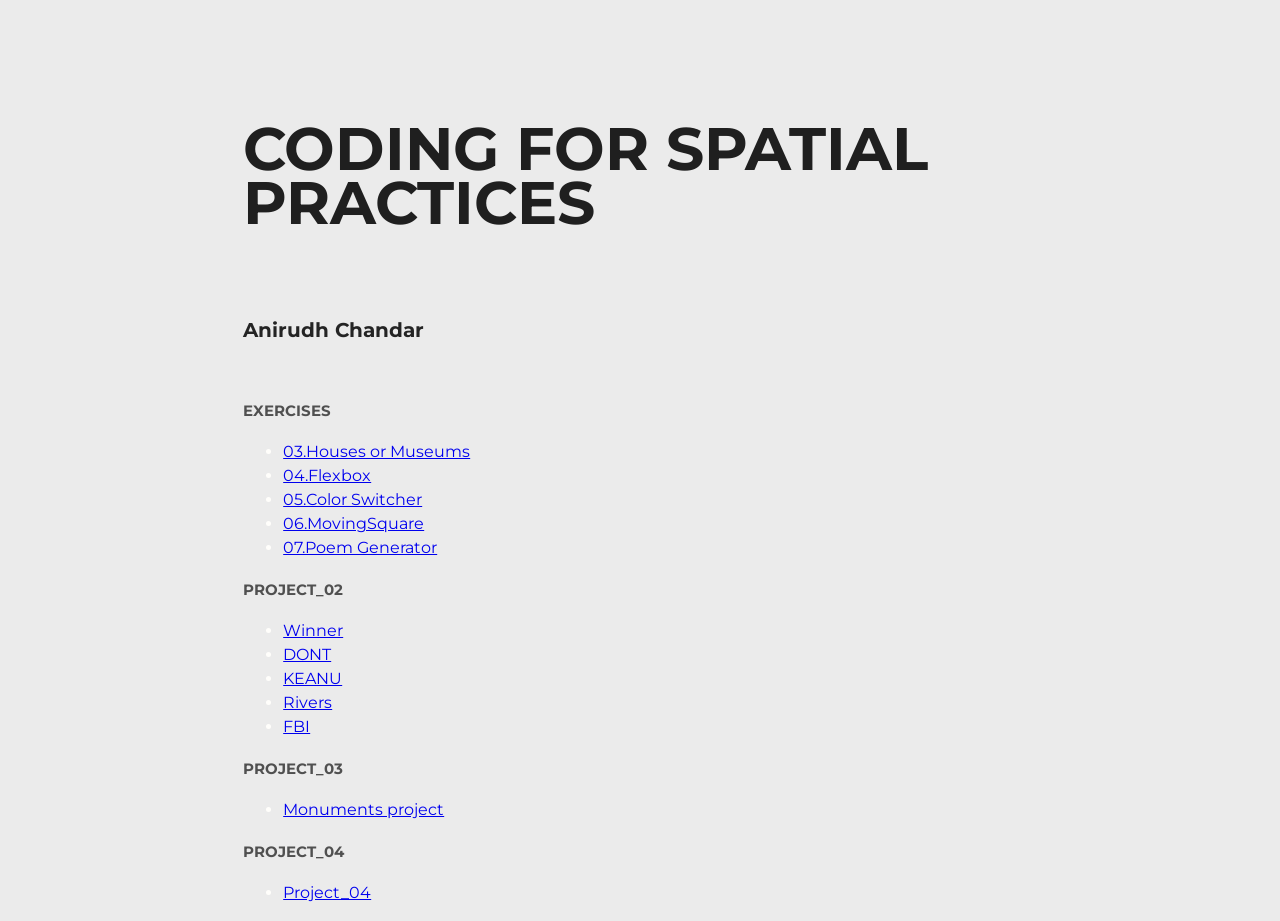
<file: index.html>
<!DOCTYPE html>
<html lang="en">
<head>
    <meta charset="UTF-8">
    <meta name="viewport" content="width=device-width, initial-scale=1.0">
    <title>Document</title>
    <link rel="stylesheet" href="homepage_style.css">
</head>
<body>
  <h2 class="title">CODING FOR SPATIAL PRACTICES</h2>
<strong>
  <br>
  <p class="sub-title">Anirudh Chandar</p>
</strong>
  <br>

  <h4>EXERCISES</h4>
  <ul class="links">
    <li><a href="exercise-02/index.html">03.Houses or Museums</a></li>
    <li><a href="exercise-04/index.html">04.Flexbox</a></li>
    <li><a href="exercise-05/index.html">05.Color Switcher</a></li>
    <li><a href="exercise-06/index.html">06.MovingSquare</a></li>
    <li><a href="exercise-07/index.html">07.Poem Generator</a></li>
  </ul>

  <h4>PROJECT_02</h4>
  <ul class="links"> 
    <li><a href="Project-02/index.html">Winner</a></li>
    <li><a href="Project-02/index2.html">DONT</a></li>
    <li><a href="Project-02/index3.html">KEANU</a></li>
    <li><a href="Project-02/index4.html">Rivers</a></li>
    <li><a href="Project-02/index5.html">FBI</a></li>
  </ul>

<h4>PROJECT_03</h4>

  <ul class="links">
    <li><a href="Project-03/index.html">Monuments project</a></li>

  </ul>

<h4>PROJECT_04</h4>

  <ul class="links">
    <li><a href="Project-05/index.html">Project_04</a></li>

</ul>

</body>
</html>
</file>
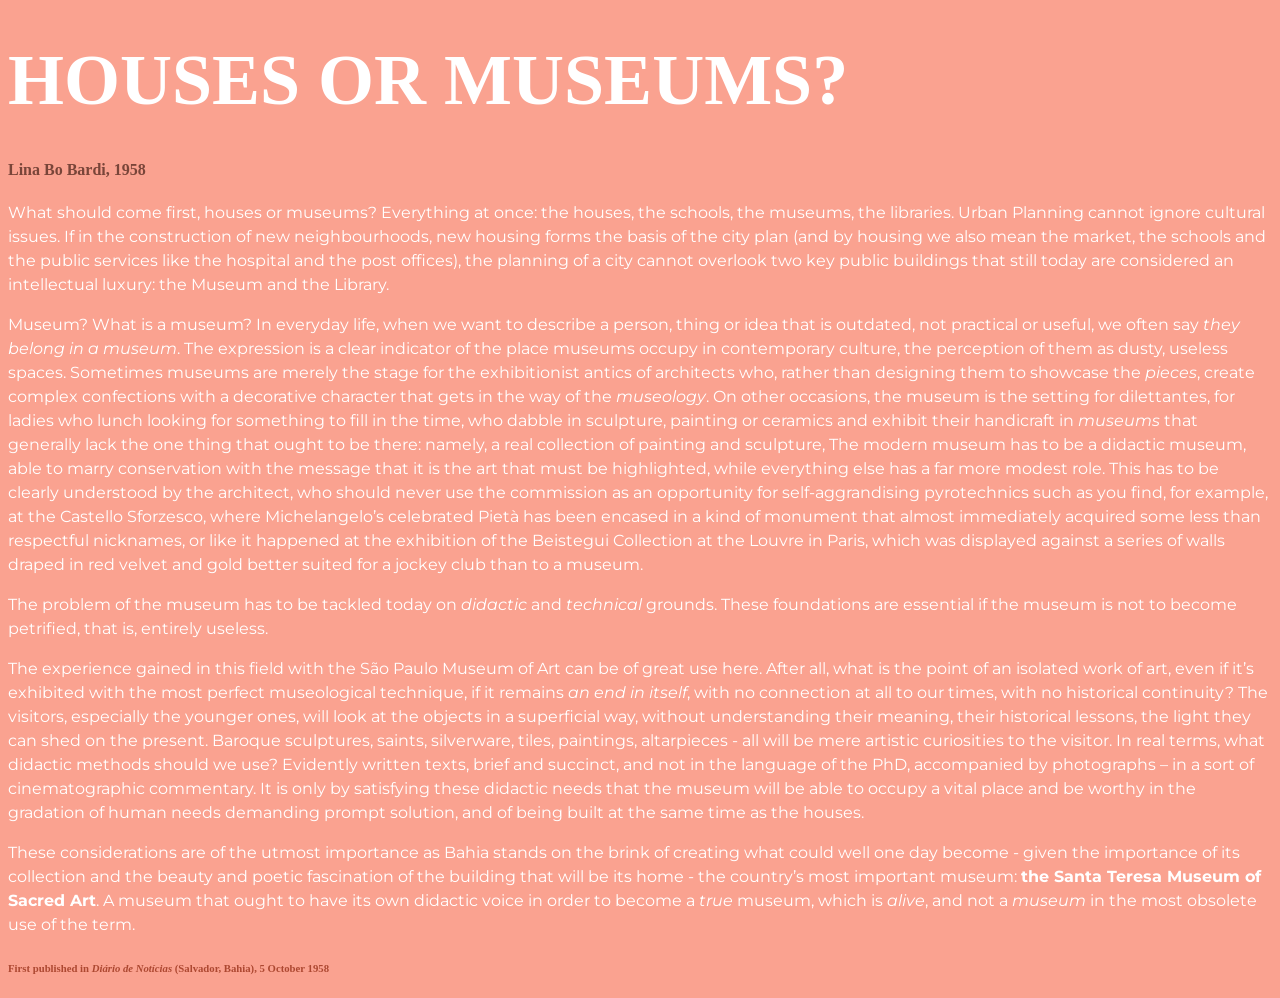
<file: exercise-02/index.html>
<!DOCTYPE html>
<html lang="en">
<head>
    <meta charset="UTF-8">
    <meta name="viewport" content="width=device-width, initial-scale=1.0">
    <title>HOUSES OR MUSEUMS? (+CSS)</title>
    <link rel="stylesheet" href="style.css">
</head>
<body>
    
    <h1 class="title">HOUSES OR MUSEUMS?</h1>
    <h4 class="subtitle">Lina Bo Bardi, 1958</h4>

    <p class="content">What should come first, houses or museums? Everything at once: the houses, the schools, the museums, the libraries. 
        Urban Planning cannot ignore cultural issues. If in the construction of new neighbourhoods, new housing forms the basis 
        of the city plan (and by housing we also mean the market, the schools and the public services like the hospital and the post offices),
         the planning of a city cannot overlook two key public buildings that still today are considered an intellectual luxury: the Museum and the Library.
    </p>

    <p class="content">Museum? What is a museum? In everyday life, when we want to describe a person, thing or idea that is outdated, not practical or useful, 
        we often say <em>they belong in a museum</em>. The expression is a clear indicator of the place museums occupy in contemporary culture, the perception 
        of them as dusty, useless spaces. Sometimes museums are merely the stage for the exhibitionist antics of architects who, rather than designing 
        them to showcase the <em>pieces</em>, create complex confections with a decorative character that gets in the way of the <em>museology</em>. On other 
        occasions, the museum is the setting for dilettantes, for ladies who lunch looking for something to fill in the time, who dabble in sculpture, painting or 
        ceramics and exhibit their handicraft in <em>museums</em> that generally lack the one thing that ought to be there: namely, a real collection of painting 
        and sculpture, The modern museum has to be a didactic museum, able to marry conservation with the message that it is the art that must be 
        highlighted, while everything else has a far more modest role. This has to be clearly understood by the architect, who should never use the 
        commission as an opportunity for self-aggrandising pyrotechnics such as you find, for example, at the Castello Sforzesco, where Michelangelo’s 
        celebrated Pietà has been encased in a kind of monument that almost immediately acquired some less than respectful nicknames, or like it happened 
        at the exhibition of the Beistegui Collection at the Louvre in Paris, which was displayed against a series of walls draped in red velvet and gold 
        better suited for a jockey club than to a museum.
    </p>

    <p class="content">The problem of the museum has to be tackled today on <em>didactic</em> and <em>technical</em> grounds. These foundations are essential if the 
        museum is not to become petrified, that is, entirely useless.
    </p>

    <p class="content">The experience gained in this field with the São Paulo Museum of Art can be of great use here. After all, what is the point of an isolated work of 
        art, even if it’s exhibited with the most perfect museological technique, if it remains <em>an end in itself</em>, with no connection at all to our 
        times, with no historical continuity? The visitors, especially the younger ones, will look at the objects in a superficial way, without 
        understanding their meaning, their historical lessons, the light they can shed on the present. Baroque sculptures, saints, silverware, tiles, 
        paintings, altarpieces - all will be mere artistic curiosities to the visitor. In real terms, what didactic methods should we use? Evidently 
        written texts, brief and succinct, and not in the language of the PhD, accompanied by photographs – in a sort of cinematographic commentary. 
        It is only by satisfying these didactic needs that the museum will be able to occupy a vital place and be worthy in the gradation of human needs 
        demanding prompt solution, and of being built at the same time as the houses.
    </p>

    <p class="content">These considerations are of the utmost importance as Bahia stands on the brink of creating what could well one day become - given the importance of 
        its collection and the beauty and poetic fascination of the building that will be its home - the country’s most important museum: 
        <strong>the Santa Teresa Museum of Sacred Art</strong>. 
        A museum that ought to have its own didactic voice in order to become a <em>true</em> museum, which is <em>alive</em>, and not a <em>museum</em> 
        in the most obsolete use of the term.
    </p>

    <h6 class="footer">First published in <em>Diário de Notícias</em> (Salvador, Bahia), 5 October 1958</h6>


</body>
</html>
</file>
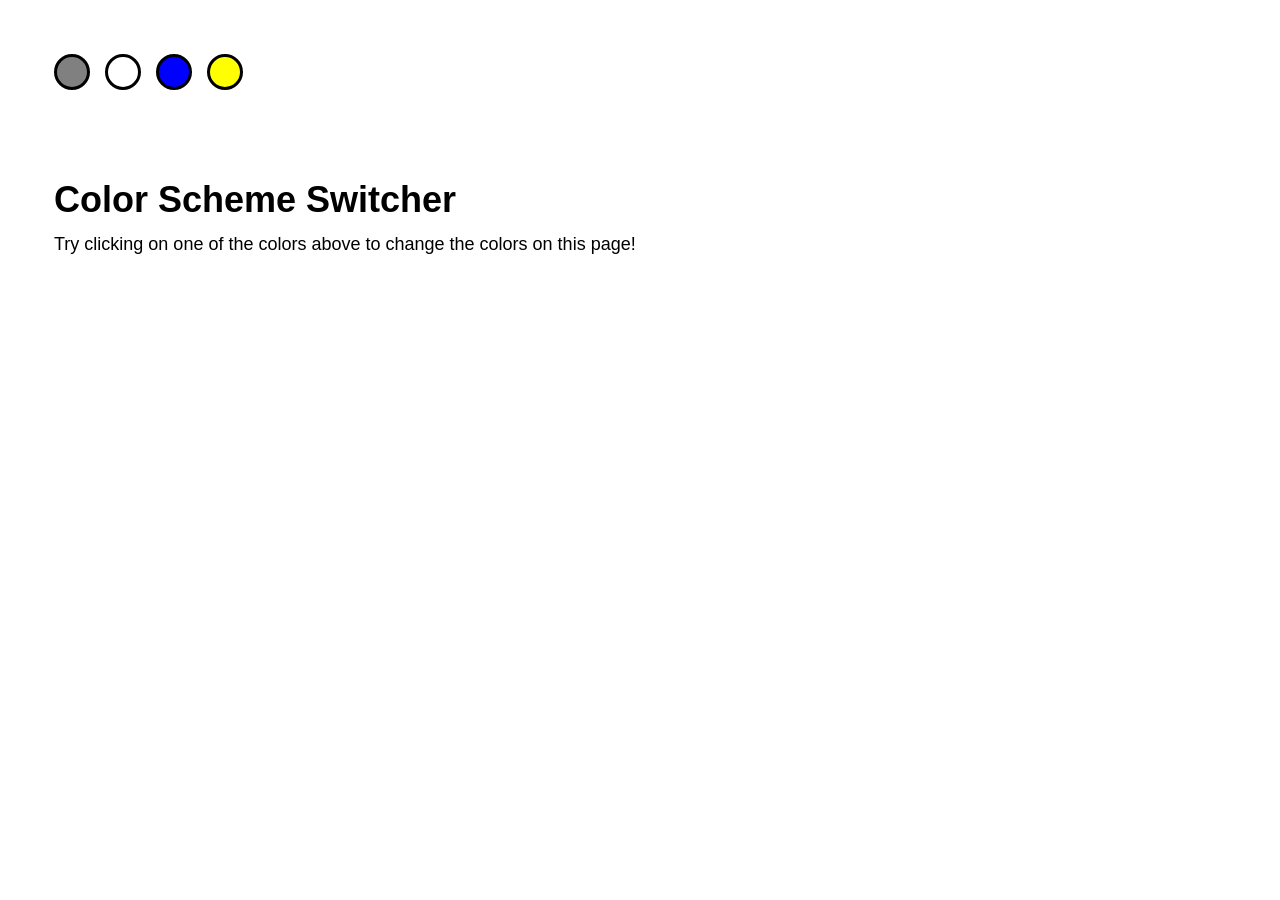
<file: exercise-05/index.html>
<!DOCTYPE html>
<html lang="en" dir="ltr">
  <head>
    <meta charset="utf-8">
    <title>Monument | Home</title>
    <link href="https://fonts.googleapis.com/css2?family=Montserrat:wght@100;300&display=swap" rel="stylesheet">
    <link rel="stylesheet" href="style.css">
    <link rel="stylesheet" href="script.js">


  </head>
  <body>
    <ul id="switcher">
        <li id="grayButton"></li>
        <li id="whiteButton"></li>
        <li id="blueButton"></li>
        <li id="yellowButton"></li>
      </ul>
      
      <h1>Color Scheme Switcher</h1>
      
      <p>Try clicking on one of the colors above to change the colors on this page!</p>

      <script src="script.js"></script>
</body>
</html>
</file>
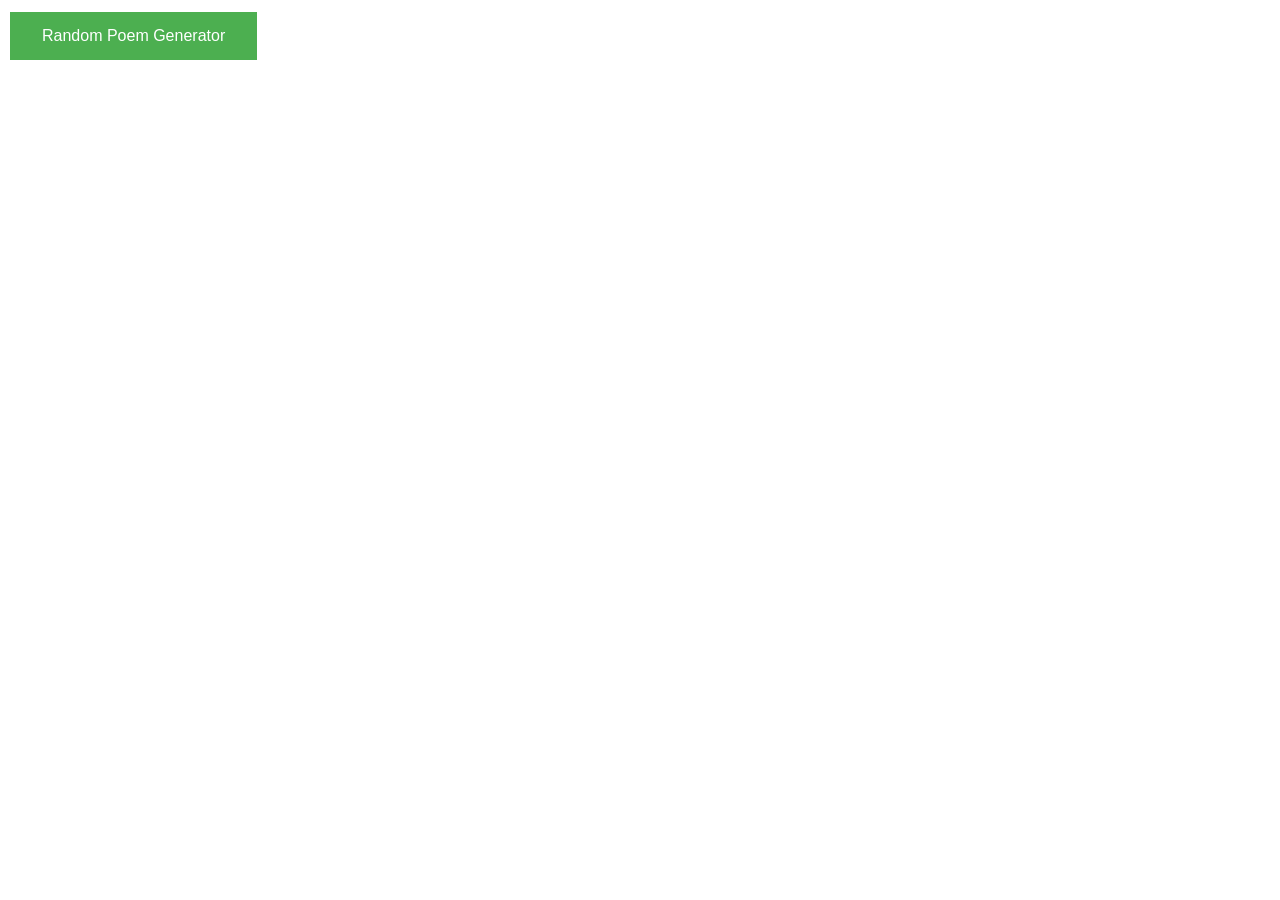
<file: exercise-07/index.html>
<!DOCTYPE html>
<html lang="en" dir="ltr">
  <head>
    <meta charset="utf-8">
    <title>MovingSquare | Home</title>
    <link rel="stylesheet" href="style.css">
    <link rel="sub-title" href="script.js">

  </head>
  <body>
    <div class="poem"></div>
    <button>Random Poem Generator</button>

    <script src="script.js"></script>
</body>
</html>
</file>
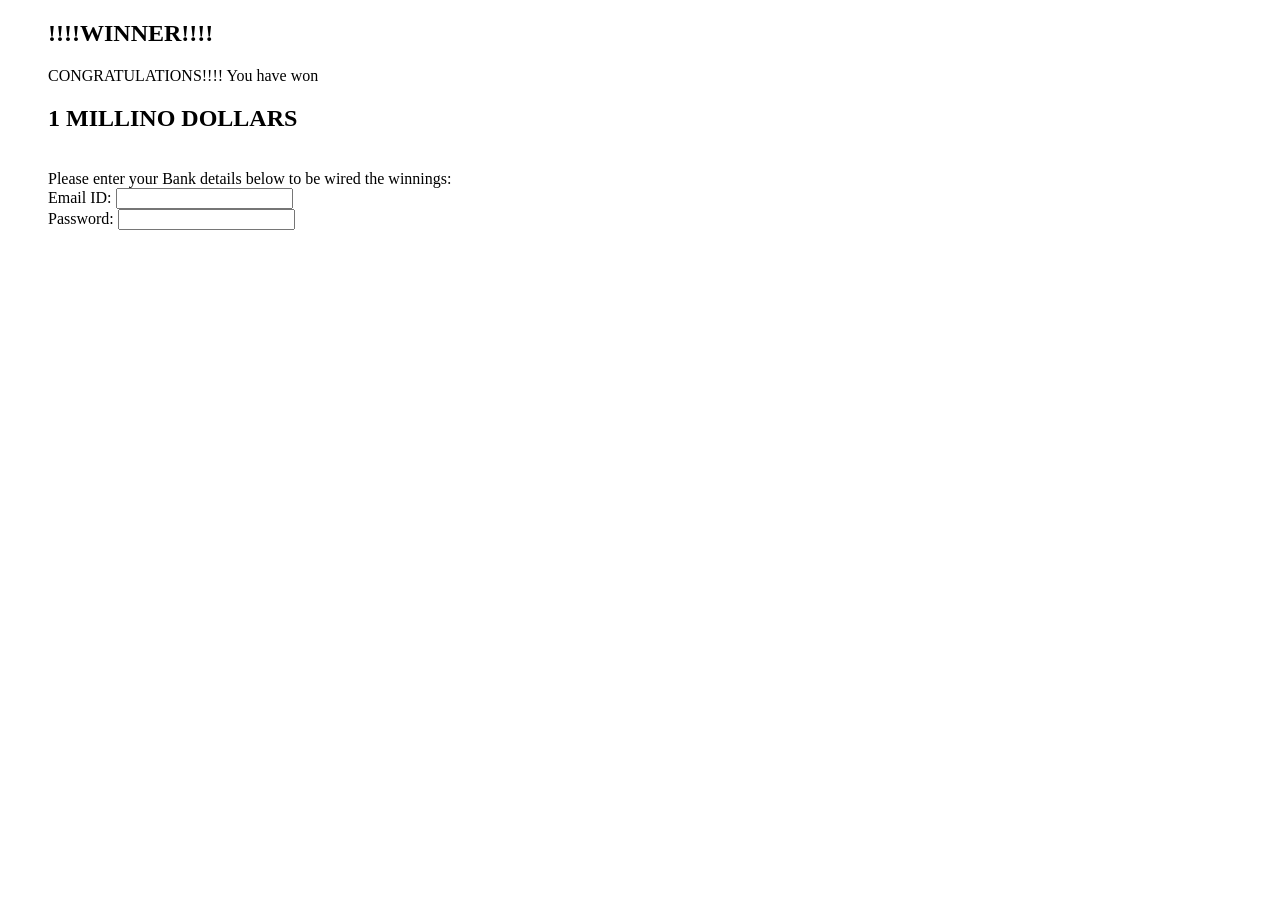
<file: Project-02/index.html>
<!DOCTYPE html>
<html lang="en">
<head>
    <meta charset="UTF-8">
    <meta name="viewport" content="width=device-width, initial-scale=1.0">
    <title>Document</title>
</head>
<body>
    <ul>
  <h2>!!!!WINNER!!!!</h2>
  
  
    <p>CONGRATULATIONS!!!!
    You have won <h2>1 MILLINO DOLLARS</h2><br> Please enter your Bank details below to be wired the winnings:<br>

    Email ID:
    <input type="email" name="" id=""><br>
    Password:
    <input type="text" name="" id="">
    </p>

</ul>

</body>
</html>
</file>
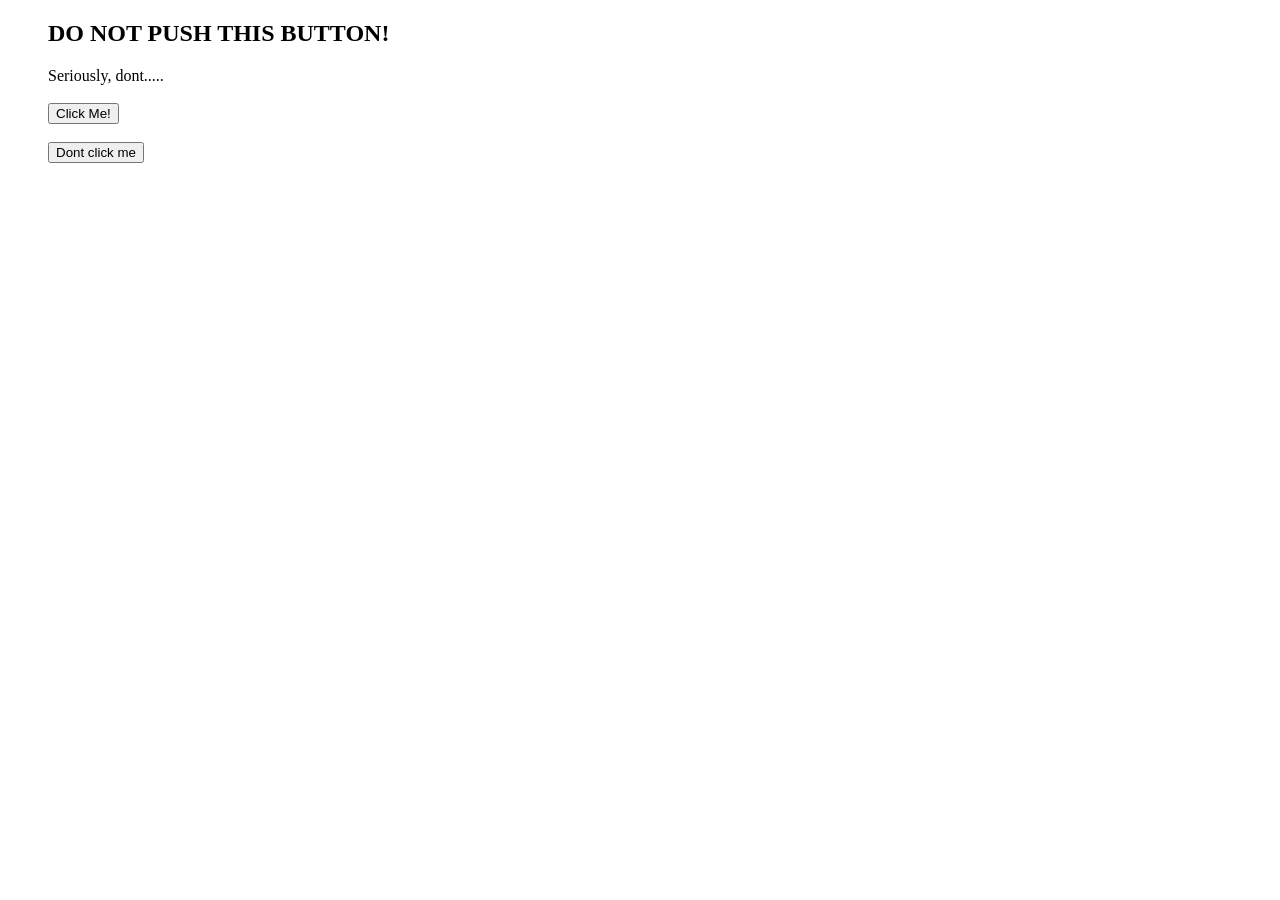
<file: Project-02/index2.html>
<!DOCTYPE html>
<html lang="en">
<head>
    <meta charset="UTF-8">
    <meta name="viewport" content="width=device-width, initial-scale=1.0">
    <title>Document</title>
</head>
<body>
    <ul>
  <h2>DO NOT PUSH THIS BUTTON!</h2>
 Seriously, dont.....<br><br>
 <button type="button">Click Me!</button><br><br>
 <button type="button">Dont    click    me</button>



</ul>

</body>
</html>
</file>
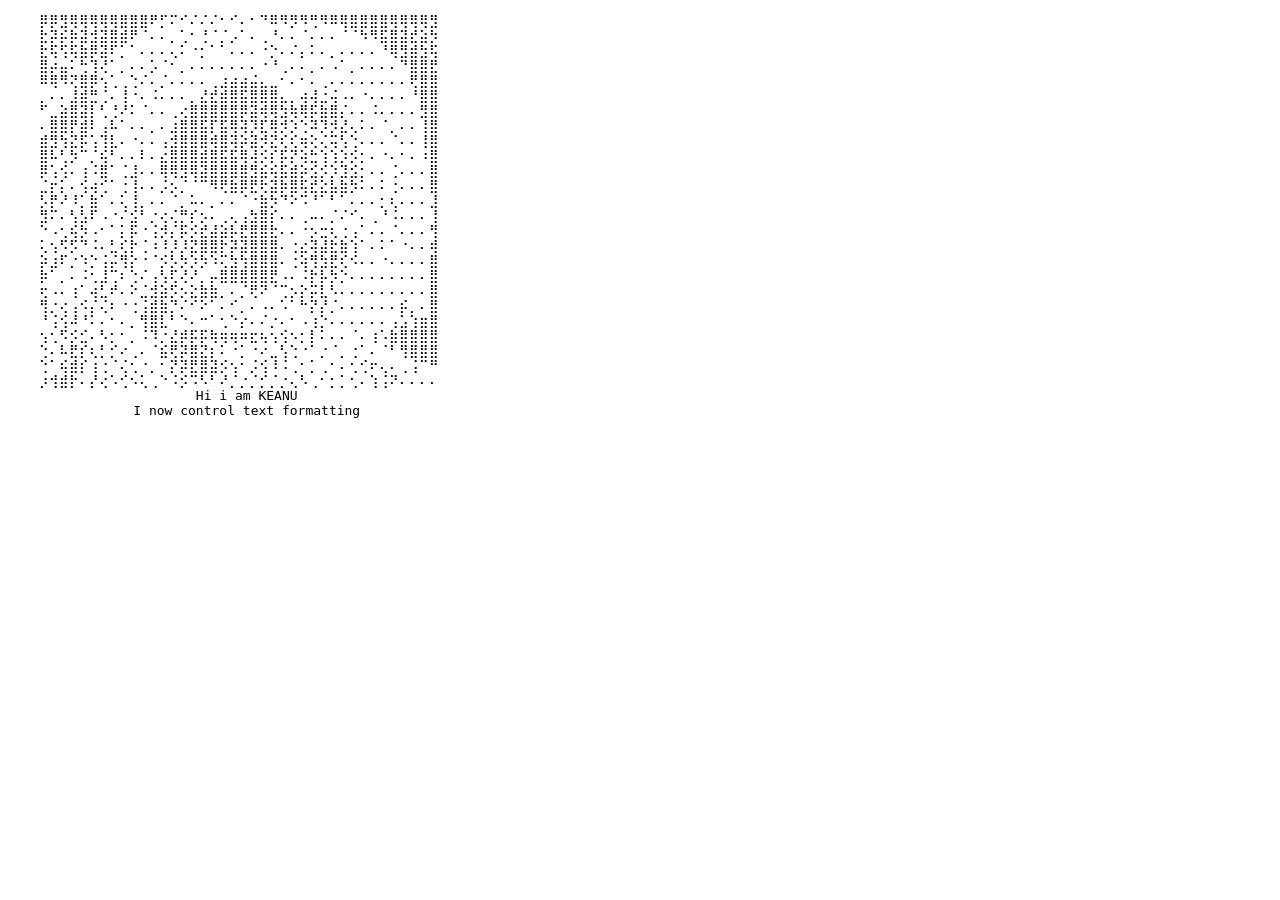
<file: Project-02/index3.html>
<!DOCTYPE html>
<html lang="en">
<head>
    <meta charset="UTF-8">
    <meta name="viewport" content="width=device-width, initial-scale=1.0">
    <title>Document</title>
</head>
<body>
   <pre>
    ⡿⡿⣻⢿⢿⢿⢿⢿⣿⣿⣿⠟⡋⠍⠊⠌⠌⠌⠂⠊⠄⠂⠙⠿⠻⡻⠻⢛⠻⠿⢿⣿⣿⣿⣿⢿⢿⢿⢿⣻
    ⣗⡽⡮⡷⣽⣺⣽⣿⣾⠟⠈⠄⠄⡀⢁⠂⢘⠈⡈⡠⠁⠄⢀⠘⠄⠄⠈⠄⠄⠄⠈⠈⠳⠻⣯⣿⣽⣞⣵⡳
    ⣗⢯⢫⢯⣷⡿⣽⠏⡁⠁⠄⠄⠄⢄⠅⠐⡂⠁⠁⠄⠄⠄⠐⡑⠄⠌⡄⠅⠄⡀⠄⠄⠄⠄⠘⢿⣻⣾⣳⢯
    ⣿⡴⣤⠅⢓⢹⢜⠁⡀⠄⠄⡡⠈⠂⡀⠄⠄⠄⠄⠄⠄⠄⠐⠘⢀⠄⠄⡀⠄⠠⠁⡀⠄⠄⠄⠄⠙⣿⣿⣟
    ⠿⢿⠻⢝⣿⡿⢢⢁⢀⢑⠌⠄⡈⠄⠄⠄⠄⢀⣰⣴⣴⣬⣄⣀⠂⠄⠂⠄⢀⠄⠄⠄⠄⠄⠄⠄⠄⢟⣿⣿
    ⡀⠄⠄⣸⣾⣛⢈⠄⢸⠐⠄⠨⠄⠄⠄⡀⣜⣞⣾⣿⣯⣿⣿⣿⣄⡀⢴⢼⣐⢬⠠⠄⠐⠄⠄⠄⠄⠘⣿⣿
    ⠋⣀⣵⣿⣽⡇⢃⢘⠜⠅⠈⠄⠄⢀⢔⣿⣿⣿⣿⣿⡿⣽⢾⢿⣳⢷⢿⡯⣷⣿⡌⠄⠄⠨⠄⠄⠄⠄⣻⣿
    ⠄⣿⣿⡟⣾⠇⢠⠧⠁⠄⠄⡀⠄⣰⣿⣿⣯⡏⣯⢿⢽⡹⣏⢿⡺⡱⢑⠽⡹⡺⣜⢄⠅⠄⠈⡀⠄⠄⢸⣿
    ⣾⣻⢳⣝⡯⢡⢹⣇⠄⠐⠄⠄⢠⣺⣿⣿⣿⢾⣿⢽⡵⣽⡺⣝⢎⢎⢶⢕⢌⢭⢣⢑⠄⠄⠄⠈⠄⠄⢸⣿
    ⣿⠧⢃⡳⠉⡈⢮⠃⠄⠄⠇⠄⣔⣿⣿⣿⣾⣿⣯⣯⢿⢼⡪⡎⡯⡝⢵⣓⢱⢱⡱⡪⡂⠄⠐⠄⠂⠄⠰⣿
    ⡿⢡⢪⠄⢰⠨⣿⠁⢈⣸⠄⠄⢿⢿⣻⢿⣽⣿⣿⣿⣿⣻⣮⢮⣯⣾⡵⣪⡪⡱⣹⣪⡂⠄⠄⢈⠄⠄⠄⣿
    ⣈⡖⡅⠄⢪⢴⢊⠁⢐⢸⠄⠄⡨⡢⡈⠈⠉⠻⢟⣷⡿⣟⢗⣽⡷⣿⢯⣞⣕⣧⣷⡳⠅⠄⠅⢐⠄⠄⠄⣿
    ⡣⡟⠜⠸⡁⣷⠁⠄⢅⢸⡀⠄⠄⠈⡀⠥⠄⡀⠄⠄⠈⠐⣷⡳⠙⠕⠩⠘⠁⠃⠁⠄⠄⠄⡂⢆⠄⠄⠄⣸
    ⣻⠍⠄⢣⣣⠏⠠⠐⠌⣪⠃⡐⢔⢌⡛⡎⡢⠄⢀⢄⢠⣳⣿⡎⠄⠄⢀⠤⠄⡈⠌⠊⠄⢀⠘⠨⠄⠄⠄⢸
    ⠑⠠⢂⢮⡳⠠⠂⠁⡅⡯⠐⢨⡺⡌⡯⡪⣞⣼⣵⡧⣟⣿⣿⣗⠄⠄⠐⡢⣒⢆⢐⢠⠁⠄⠄⠈⠄⠄⠄⢻
    ⢅⢢⠫⡫⠙⠨⠄⣃⢎⡗⢈⠰⠸⡸⡸⣝⣿⣿⡗⡽⣽⣿⣿⣿⠄⢐⣔⢽⣼⣗⣷⢱⠁⠄⠅⠁⠐⠄⠄⢾
    ⡵⣰⠏⡐⠱⡑⢨⡬⢻⡕⠐⠈⡪⡣⡳⡱⡳⠱⢍⣳⢳⣿⣿⣿⠄⢐⢵⢻⣳⣟⢎⠪⠄⠄⠐⠄⠄⠄⠄⣿
    ⡷⠁⡀⠄⠨⢂⣸⢉⠆⢑⠌⢠⢣⢏⢜⠜⡀⡤⣿⣿⣿⣿⣿⣟⠠⠄⠨⡗⡧⡳⡑⠄⠄⠄⠄⠄⠄⠄⠄⣿
    ⢖⠠⠄⢰⠁⢴⣃⠞⠄⠕⣈⣺⣵⡫⡢⣕⣷⣷⡀⠄⡈⢟⠝⠈⢉⡢⡕⡭⣇⠣⠄⠄⠄⠄⠄⠄⠄⠄⠄⣿
    ⢻⡐⢔⢠⠪⡌⢌⠆⠐⢐⢨⣾⣷⡙⠌⠊⠕⠁⠄⠊⡀⠄⠠⠄⠡⠁⠓⡝⡜⡈⠄⠄⠄⠄⠄⠄⡮⡀⠄⣿
    ⠘⢨⢪⠼⠘⠅⠄⠂⠄⡀⢻⣿⣇⠃⠑⠄⠒⠁⢂⠑⡔⠄⠌⡐⠄⠂⠠⢰⡑⠄⠄⠄⠄⠄⠄⢠⣡⢱⣶⣿
    ⢢⢂⠫⡪⣊⠄⠣⡂⠂⡀⠨⠹⡐⣜⡾⡯⡯⢷⢶⢶⠶⣖⢦⢢⢪⠢⡂⡇⠅⠄⠄⠈⠄⢰⠡⣷⣿⣿⣿⣿
    ⢑⠄⠧⣟⡎⢆⡃⡊⠔⢀⠄⠈⣮⢟⡽⣿⣝⡆⠅⠐⡁⠐⠔⣀⢣⢑⠐⠁⡐⠈⡀⢐⠁⠄⠈⠃⢻⣿⣿⣿
    ⢑⠁⢮⣾⡎⢰⢐⠈⢌⢂⠐⡀⠂⡝⡽⣟⣿⣽⡪⢢⠂⡨⢪⠸⠨⢀⠂⡁⢀⠂⠄⢂⢊⠖⢄⠄⢀⢨⠉⠛
    ⡰⢺⣾⡗⠄⡜⢔⠡⢊⠢⢅⢀⠑⠨⡪⠩⠣⠃⠜⡈⡐⡈⡊⡈⡐⢄⠣⢀⠂⡂⡁⢂⠄⢱⢨⠝⠄⠄⠄⠄
                        Hi i am KEANU
                I now control text formatting
</pre>

</body>
</html>
</file>
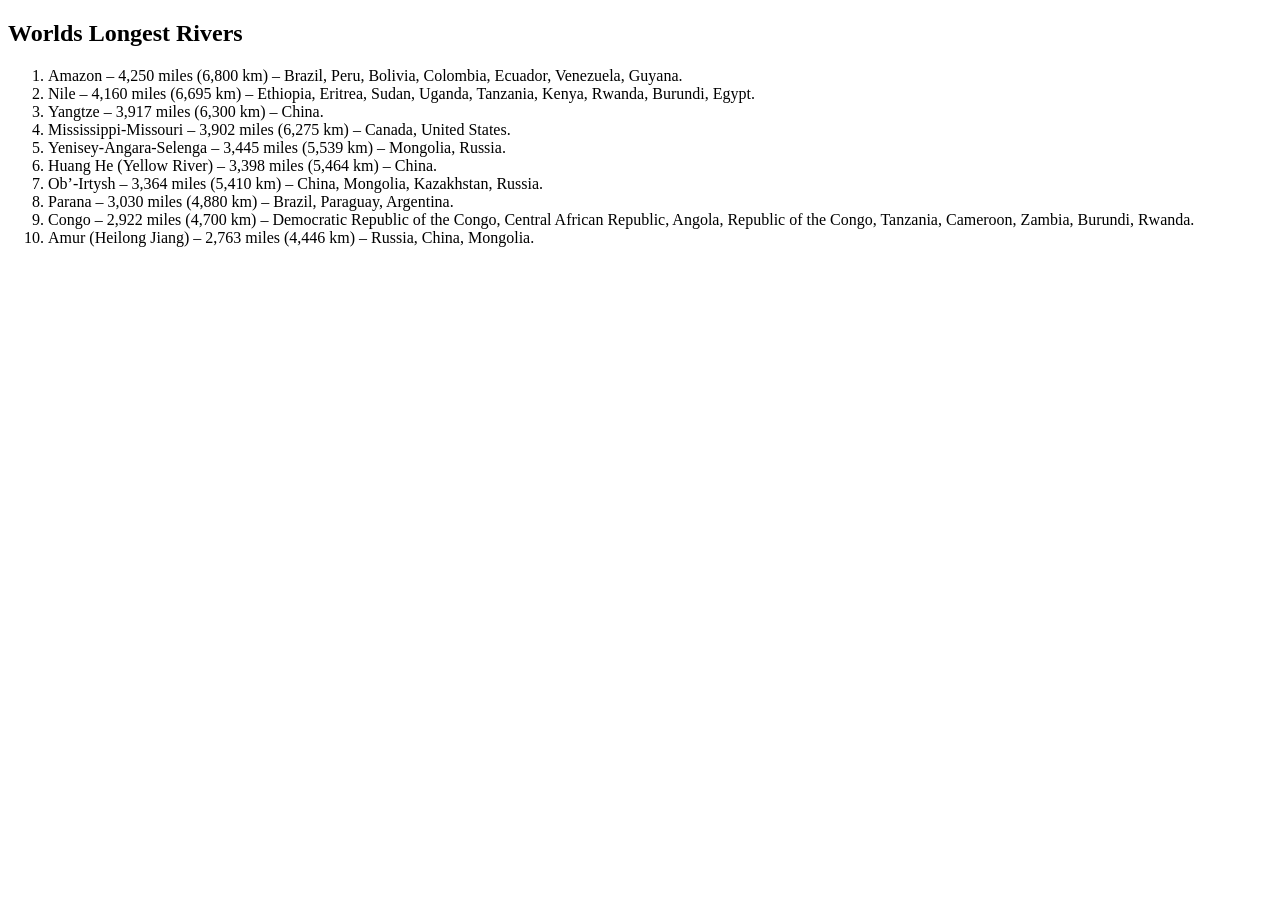
<file: Project-02/index4.html>
<!DOCTYPE html>
<html lang="en">
<head>
    <meta charset="UTF-8">
    <meta name="viewport" content="width=device-width, initial-scale=1.0">
    <title>Document</title>
</head>
<body>

    <h2>Worlds Longest Rivers</h2>
    <ol>
  <li>Amazon –  4,250 miles (6,800 km) – Brazil, Peru, Bolivia, Colombia, Ecuador, Venezuela, Guyana.</li>

  <li>Nile – 4,160 miles (6,695 km) – Ethiopia, Eritrea, Sudan, Uganda, Tanzania, Kenya, Rwanda, Burundi, Egypt.</li>
    
  <li>Yangtze – 3,917 miles (6,300 km) – China.</li>
    
  <li>Mississippi-Missouri – 3,902 miles (6,275 km) – Canada, United States.</li>
    
  <li>Yenisey-Angara-Selenga – 3,445 miles (5,539 km) – Mongolia, Russia.</li>
    
  <li>Huang He (Yellow River) – 3,398 miles (5,464 km) – China.</li>
    
  <li>Ob’-Irtysh – 3,364 miles (5,410 km) – China, Mongolia, Kazakhstan, Russia.</li>
    
  <li>Parana – 3,030 miles (4,880 km) – Brazil, Paraguay, Argentina.</li>
    
  <li>Congo – 2,922 miles (4,700 km) – Democratic Republic of the Congo, Central African Republic, Angola, Republic of the Congo, Tanzania, Cameroon, Zambia, Burundi, Rwanda.</li>
    
  <li>Amur (Heilong Jiang) – 2,763 miles (4,446 km) – Russia, China, Mongolia.</li>


</ol>

</body>
</html>
</file>
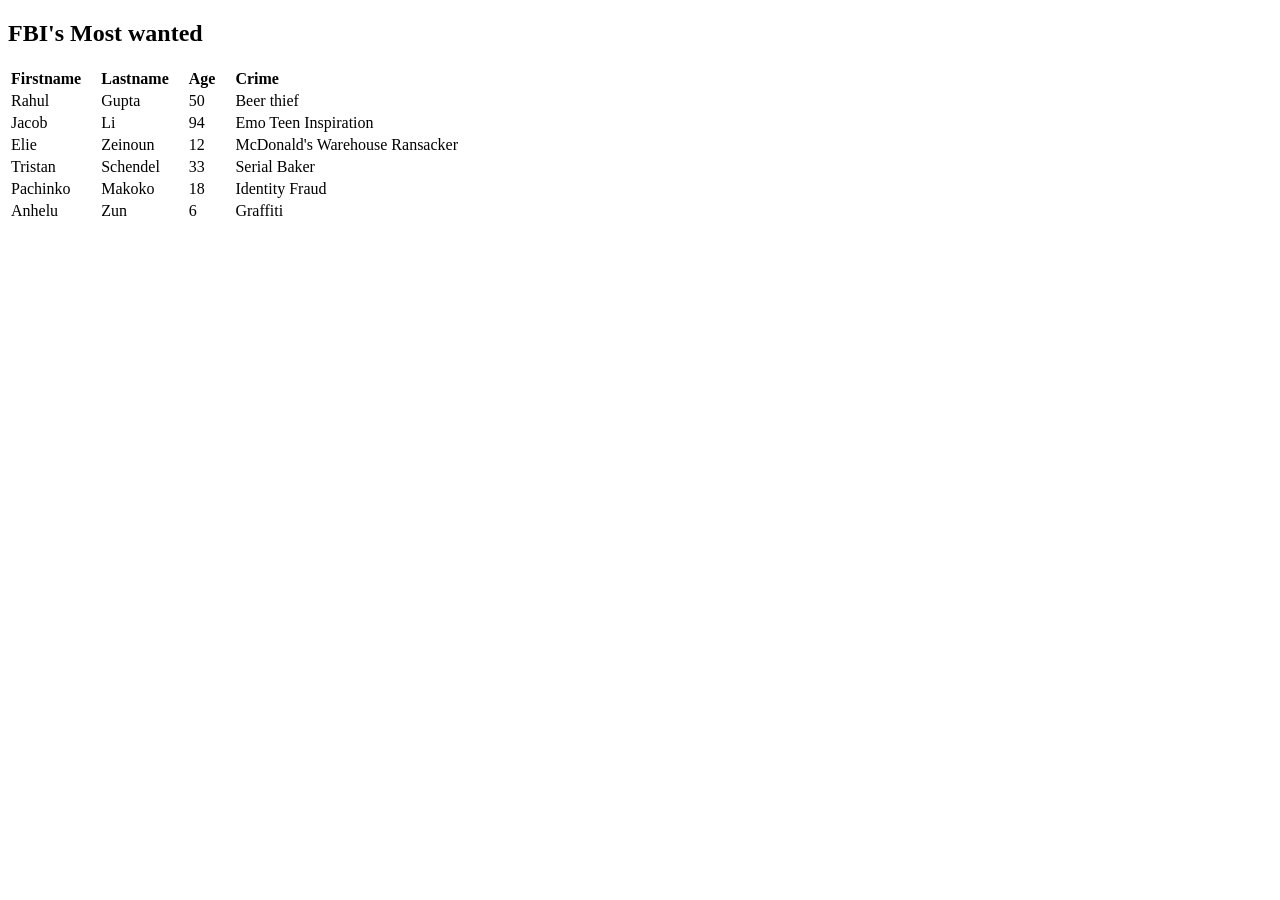
<file: Project-02/index5.html>
<!DOCTYPE html>
<html lang="en">
<head>
    <meta charset="UTF-8">
    <meta name="viewport" content="width=device-width, initial-scale=1.0">
    <title>Document</title>
</head>
<body>

    <h2>FBI's Most wanted</h2>
    <table>
        <tr>
          <td><strong>Firstname&emsp;</strong></td>
          <td><strong>Lastname&emsp;</strong></td>
          <td><strong>Age&emsp;</strong></td>
          <td><strong>Crime&emsp;</strong></td>
    
        </tr>
        <tr>
          <td>Rahul</td>
          <td>Gupta</td>
          <td>50</td>
          <td>Beer thief</td>
        </tr>
        <tr>
          <td>Jacob</td>
          <td>Li</td>
          <td>94</td>
          <td>Emo Teen Inspiration</td>
        </tr>
        <tr>
            <td>Elie</td>
            <td>Zeinoun</td>
            <td>12</td>
            <td>McDonald's Warehouse Ransacker</td>
          </tr>

          <tr>
            <td>Tristan</td>
            <td>Schendel</td>
            <td>33</td>
            <td>Serial Baker</td>
          </tr>
          <tr>
            <td>Pachinko</td>
            <td>Makoko</td>
            <td>18</td>
            <td>Identity Fraud</td>
          </tr>
          <tr>
            <td>Anhelu</td>
            <td>Zun</td>
            <td>6</td>
            <td>Graffiti</td>
          </tr>
      </table>
   


</body>
</html>
</file>
<file: homepage_style.css>
@import url('https://fonts.googleapis.com/css2?family=Montserrat:wght@100;300&display=swap');

body,
html{
  font-family: 'Montserrat', sans-serif;
    margin-top: 5%;
    margin-left: 10%;
}

.title {
    color:#1f1f1f;
    font-size:60px;
    font-family: 'Montserrat', sans-serif;
    line-height: 0.9em;  
}

.sub-title {
    color: #242424;
    font-size:20px;
    font-family: 'Montserrat', sans-serif;
}

h4 {
    color:#505050;
    font-family: 'Montserrat', sans-serif;
    font-size:15px;
}

.links {
    line-height: 1.5em;
    font-family: 'Montserrat', sans-serif;
    color: #fffefb
}
body {
    background-color:#ebebeb
}

/* background-color:#87b3b0 */
</file>
<file: exercise-02/style.css>
@import url('https://fonts.googleapis.com/css2?family=Montserrat:wght@100;300&display=swap');

div {
  height: 200px;
  width: 25%;
  background-color:rgb(212, 76, 49);
}

.title {
    color:rgb(255, 255, 255);
    font-size:72px;
    line-height: 0.9em;
    
}

.subtitle {
    color:rgb(121, 69, 57)
}
.content {
    line-height: 1.5em;
    font-family: 'Montserrat', sans-serif;
    color: white
}

body {
    background-color:rgb(250, 162, 144);

}

.footer {
    color:rgb(173, 72, 49)
}
</file>
<file: exercise-05/style.css>
body {
    margin: 3em;
    padding: 0;
    font-family: sans-serif;
    font-size: 18px;
    line-height: 1.5;
  }
  
  h1 {
    line-height: 1.25;
    margin: 2em 0 0;
  }
  p {
    margin: 0.5em 0;
  }
  
  #switcher {
    list-style: none;
    margin: 0;
    padding: 0;
    overflow: hidden;
  }
  #switcher li {
    float: left;
    width: 30px;
    height: 30px;
    margin: 0 15px 15px 0;
    border-radius: 30px;
    border: 3px solid black;
  }
  
  #grayButton {
    background: gray;
  }
  #whiteButton {
    background: white;
  }
  #blueButton {
    background: blue;
  }
  #yellowButton {
    background: yellow;
  }
  
  .gray {
    background-color: grey;
  }
</file>
<file: exercise-07/style.css>
p {
    color: green;
  }

button {
    background-color: #4CAF50; /* Green */
    border: none;
    color: white;
    padding: 15px 32px;
    text-align: center;
    text-decoration: none;
    display: inline-block;
    font-size: 16px;
    margin: 4px 2px;
    cursor: pointer;
  }
</file>
